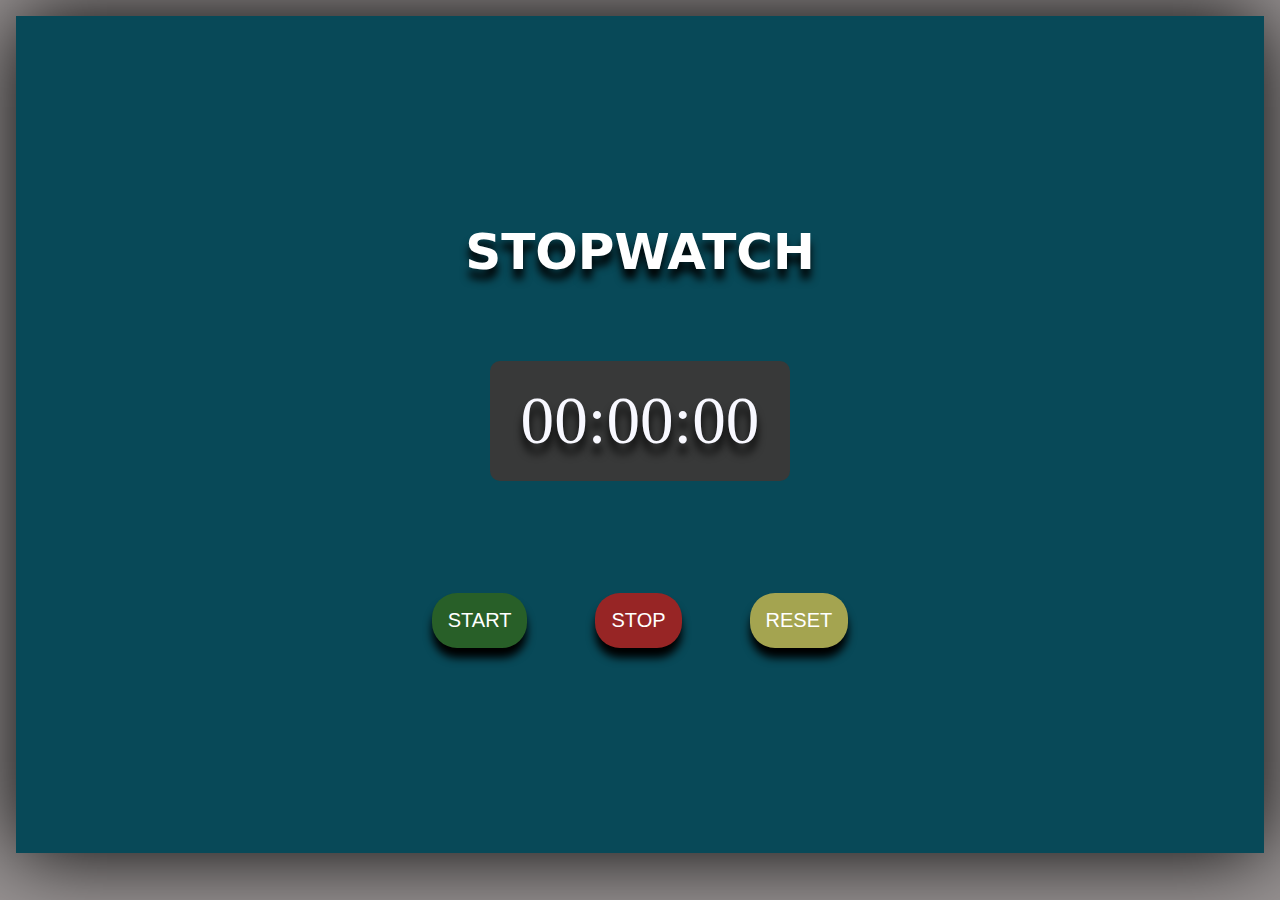
<file: index.html>
<!DOCTYPE html>
<html lang="en">
<head>
    <meta charset="UTF-8">
    <meta name="viewport" content="width=device-width, initial-scale=1.0">
    <title>Stopwatch</title>
    <link href="watch.css" rel="stylesheet">
</head>
<body>
    <div class="container">
     <h1>STOPWATCH</h1>
     <div class="timer">
        <span id="min">00</span>:<span id="sec">00</span>:<span id="count">00</span>
     </div>
    

     <div class="btns">
     <button class="btn" id="start">START</button>
     <button class="btn" id="stop">STOP</button>
     <button class="btn" id="reset">RESET</button>
     </div>
    </div>
</body>
<script src="watch.js"></script>
</html>
</file>
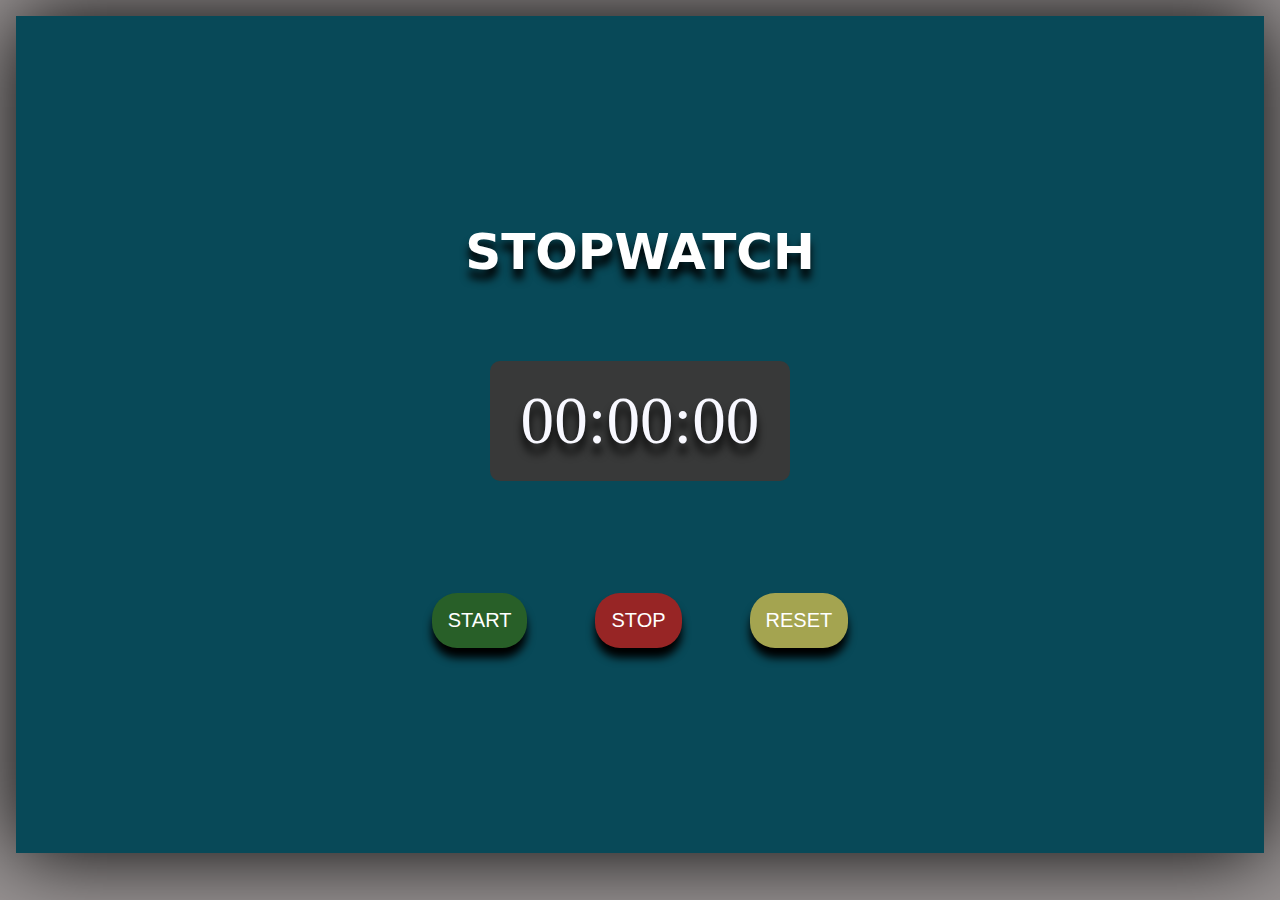
<file: watch.html>
<!DOCTYPE html>
<html lang="en">
<head>
    <meta charset="UTF-8">
    <meta name="viewport" content="width=device-width, initial-scale=1.0">
    <title>Stopwatch</title>
    <link href="watch.css" rel="stylesheet">
</head>
<body>
    <div class="container">
     <h1>STOPWATCH</h1>
     <div class="timer">
        <span id="min">00</span>:<span id="sec">00</span>:<span id="count">00</span>
     </div>
    

     <div class="btns">
     <button class="btn" id="start">START</button>
     <button class="btn" id="stop">STOP</button>
     <button class="btn" id="reset">RESET</button>
     </div>
    </div>
</body>
<script src="watch.js"></script>
</html>
</file>
<file: watch.css>
body{
    margin: 0;
    padding: 0;
    box-sizing: border-box;
    background-color:rgb(152, 147, 147);
    display: flex;
    justify-content: center;
    
}



.container{
    height: 93vh;
    width: 100vw;
    background: rgb(8, 73, 88);
    margin: 1rem;
    text-align: center;
    box-shadow: 0px 0px 80px 0px black;  
    display: flex;
    justify-content: center;
    align-items: center; 
    flex-direction: column;
}

h1{
    font-size: 50px;
    font-weight: 700;
    font-family: system-ui, -apple-system, BlinkMacSystemFont, 'Segoe UI', Roboto, Oxygen, Ubuntu, Cantarell, 'Open Sans', 'Helvetica Neue', sans-serif;
    color: white;
    text-shadow: 0 10px 8px black;
    margin-bottom: 5rem;
    
}

.timer{
    height: 120px;
    width: 300px;
    border-radius: 10px;
    background-color: rgb(56, 57, 57);
    color:ghostwhite;
    margin-bottom: 5rem;
    display: flex;
    align-items: center;
    justify-content: center;
    font-size: 4.2rem;
    text-shadow: 0 10px 8px black;;
}

.btn{
    padding: 1rem;
    margin: 2rem;
    border-radius: 25px;
    border: none;
    color: white;
    box-shadow: 0px 10px 8px black;  
    font-size: 20px;
    cursor: pointer;
}
    


#start{
    background-color: rgb(40, 95, 40);
}

#stop{
    background-color: rgb(151, 37, 37);
}

#reset{
    background-color: rgb(164, 164, 80);
}

.btn:active{
     box-shadow: 0 0 50px 0 white;
}
</file>
